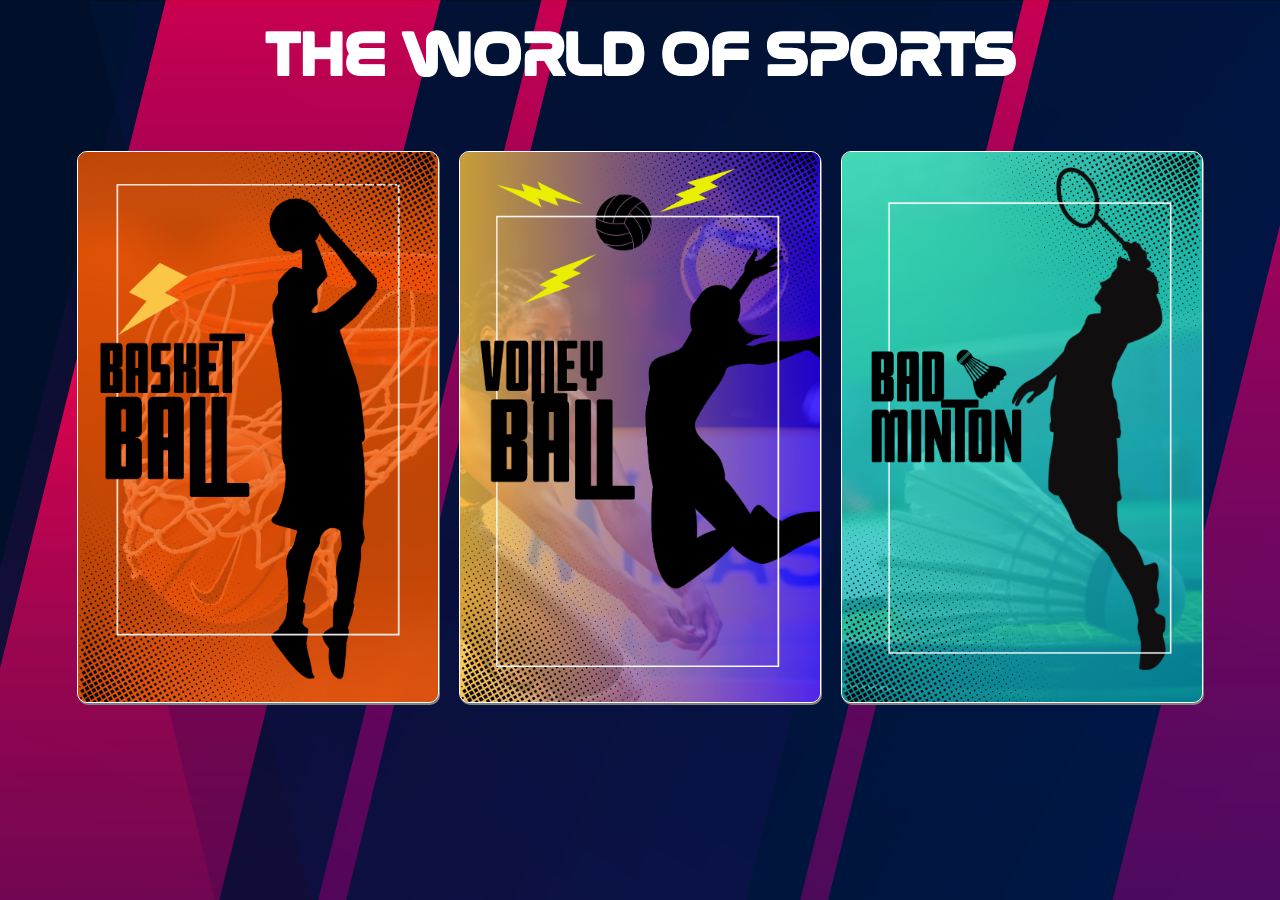
<file: index.html>
<html lang="en">
<head>
    <meta charset="UTF-8">
    <meta name="viewport" content="width=device-width, initial-scale=1.0">
    <link rel="stylesheet" href="web.css">
    <title>The world of Sports</title>
</head>
<body>
    <h1>THE WORLD OF SPORTS</h1>
    <div class="container">
      <div class="box" onclick="showVideo('video1')">
        <img
          src="thumbnail/basketball.png"
        />
      </div>
      <div class="box" onclick="showVideo('video2')">
        <img
          src="thumbnail/volleyball.png"
        />
      </div>
      <div class="box" onclick="showVideo('video3')">
        <img
          src="thumbnail/badminton.png"
        />
      </div>
    </div>
  
    <div class="overlay" id="video1" role="dialog" aria-hidden="true">
        <div class="modal-layout">
            <button class="control-btn" onclick="navigateVideo('video3', 'video1')">←</button>
            <div class="modal">
            
                <h3>BASKETBALL</h3>
                <button class="close-btn" onclick="hideVideo('video1')">✖</button>
                <video controls id="video1-player">
                <source src="videos/Cinematic Sports Video Basketball .mp4" type="video/mp4" />
                Your browser does not support the video tag.
                </video>
                <h2>DESCRIPTION</h2>
                <p>
                    The world of basketball is a vibrant tapestry woven
                    with threads of athleticism, strategy, and passion.
                    From the echoing roar of the crowd in packed arenas 
                    to the quiet focus of a player practicing their shot,
                    basketball is a sport that resonates on multiple levels.
                </p>
                <p>
                    It's a game of skill and finesse, where players dance
                    across the court, weaving through defenses with lightning-fast
                    ribbling and pinpoint passes. It's a game of power and precision,
                    where soaring dunks and thunderous blocks leave audiences breathless. But beyond the spectacular plays, basketball is a story of teamwork, where individual talents converge to create a unified force. It's a sport that transcends borders and cultures, uniting fans from every corner of the globe in a shared love for the game. Whether you're a seasoned fan or a curious newcomer, the world of basketball offers a captivating journey filled with 
                    excitement, inspiration, and the thrill of the unexpected.
    
                </p>
                <img class="bgimage" src="bgbasket.png" alt="">
                
          </div>
          <button class="control-btn" onclick="navigateVideo('video2', 'video1')">→</button>
        </div>
    </div>
  
    <div class="overlay" id="video2" role="dialog" aria-hidden="true">
        <div class="modal-layout">
            <button class="control-btn" onclick="navigateVideo('video1', 'video2')">←</button>
            <div class="modal">
                <button class="close-btn" onclick="hideVideo('video2')">✖</button>
                <h3>VOLLEYBALL</h3>
                
                <video controls id="video2-player">
                  <source src="videos/Cinematic Volleyball video.mp4" type="video/mp4" />
                  Your browser does not support the video tag.
                </video>
                <h2>DESCRIPTION</h2>
                <p>
                    Get ready to be blown away by "Little Giant Volleyball," a cinematic promo video that captures the heart-pounding intensity of this beloved sport. Prepare for a visual feast of powerful spikes, impressive blocks, and skillful digs, all brought to life with dramatic music and slow-motion shots that highlight the raw athleticism and precision of each play. The video emphasizes the team aspect of volleyball, showcasing the crucial role of communication and collaboration in achieving victory.
                </p>
                <p>
                    "Little Giant Volleyball" is more than just a promo; it's a testament to the spirit of the game, and likely focuses on a specific player or team known for their remarkable skill and determination despite their size. This video is a powerful reminder of the passion and dedication that drives volleyball players, and is sure to inspire both seasoned fans and newcomers alike.
        
                </p>
                <img class="bgimage" src="bgvolleyball.png" alt="">
                
              </div>
              <button class="control-btn" onclick="navigateVideo('video3', 'video2')">→</button>
        </div>
    
    </div>
  
    <div class="overlay" id="video3" role="dialog" aria-hidden="false">
        <div class="modal-layout">
            <button class="control-btn" onclick="navigateVideo('video2', 'video3')">←</button>
            <div class="modal">
                <div class="modal-layout">
                </div>
                <h3>BADMINTON</h3>
                <button class="close-btn" onclick="hideVideo('video3')">✖</button>
                <video controls id="video3-player">
                  <source src="videos/Badminton Trailer.mp4" type="video/mp4" />
                  Your browser does not support the video tag.
                </video>
                <h2>DESCRIPTION</h2>
                <p>
                    Badminton, a sport of speed, agility, and precision, is a captivating dance of strategy and athleticism played on a rectangular court. Two opposing players (singles) or two opposing pairs (doubles) stand on opposite halves of the court, separated by a net, and compete to hit a shuttlecock over the net and into their opponent's half.
                </p>
                <p>
                    The beauty of badminton lies in its dynamic nature. Players move with lightning-fast reflexes, covering the court with incredible speed and agility. They strike the shuttlecock with a variety of shots, from powerful smashes that send the shuttlecock hurtling towards the opponent's court to delicate drop shots that fall just over the net. Every point is a battle of wits and skill, as players anticipate their opponent's movements and react with precision.
        
                </p>
                <img class="bgimage" src="bgbadminton.png" alt="">
              </div>
              <button class="control-btn" onclick="navigateVideo('video1', 'video3')">→</button>
        </div>
    </div>
  
    <script>
      function showVideo(videoId) {
        const overlay = document.getElementById(videoId);
        overlay.classList.add('active');
        overlay.setAttribute('aria-hidden', 'false');
      }
  
      function hideVideo(videoId) {
        const overlay = document.getElementById(videoId);
        overlay.classList.remove('active');
        overlay.setAttribute('aria-hidden', 'true');
        const videoPlayer = document.getElementById(`${videoId}-player`);
        if (videoPlayer) {
          videoPlayer.pause();
          videoPlayer.currentTime = 0;
        }
      }
  
      function navigateVideo(showId, hideId) {
        hideVideo(hideId);
        showVideo(showId);
      }
    </script>
  </body>
</html>
</file>
<file: web.css>
@font-face {
    font-family: nasalization;
    src: url(nasalization-rg.otf);
}
@font-face {
    font-family: BP Imperial;
    src: url(bpimperial.regular.otf);
}

body {
    background-image: url(background.png);
    background-color: #f3f4f6;
    align-items: center;
    justify-content: center;
    min-height: 100vh;
    margin: 0;
}
h1 {
    text-align: center;
    font-family: nasalization, tahoma, sans-serif;
    color: white;
    font-size: 60px;
    text-shadow: 
    -1px -1px 0px white,
     1px -1px 0px white,
    -1px  1px 0px white,
     1px  1px 0px white;
    margin: 50x;
    padding: 20px;


}

.container {
    display: flex;
    justify-content: center;
    align-items: center;
    gap: 20px
}



.box {
    width: 360px;
    height: 550px;
    background-color: gray;
    border-radius: 10px;
    position: relative;
    overflow: hidden;
    border: solid white 1px;
    transition: transform 0.2s ease;
    box-shadow: 1px 2px gray;
}
.box img{
    width: 100%;
    height: 100%;
    position: absolute;
    top: 0;
    left: 0;
    z-index: 1;
    object-fit: cover;

}


.box:hover {
    transform: scale(1.05);
    border: solid black 2px;
}

.overlay {
    position: fixed;
    inset: 0;
    background-color: rgba(31, 41, 55, 0.75);
    display: none;
    align-items: center;
    justify-content: center;
    z-index: 10;
    backdrop-filter: blur(10px);
}

.overlay.active {
display: flex;
}
.modal-layout {
    display: flex;
    margin: 0;
    padding: 0;
    justify-content: center;
    align-items: center;
}

.modal {
    width: 1100px;
    height: 650px;
    padding: 24px;
    border-radius: 20px;
    position: relative;
    overflow: hidden;
    border: solid white 1.5px;
}
.modal video {
    width: 650px;
    /* top: 20px;
    right: 10px; */
    border-radius: 10px;
}
h2 {
    font-size: 20px;
    font-family: nasalization;
    color: rgb(255, 255, 255);
}
h3 {
    font-size: 50px;
    font-family: BP Imperial;
    color: rgb(255, 255, 255);
    margin: 0;
    padding: 10px;
    text-shadow: 
    -1px -1px 0px black,
     1px -1px 0px black,
    -1px  1px 0px black,
     1px  1px 0px black;
    letter-spacing: 2px;

}
p {
    font-family:Tahoma, Geneva, Verdana, sans-serif;
    font-family: 15px;
    color: white;
    text-align: justify;
    margin: 0;
    padding: 0;
}
.bgimage {
    position: absolute;
    top: 50%;
    left: 50%;
    transform: translate(-50%, -50%);
    width: 100%;
    height: 100%;
    z-index: -1;
    object-fit: cover;
}

.close-btn {
    position: absolute;
    top: 20px;
    right: 20px;
    background-color: #2c0000;
    color: white;
    padding: 10px 20px;
    border-radius: 10px;
    cursor: pointer;
    border: solid white 1px;
}

.control-btn {
    background-color: rgba(0, 0, 0, 0.01);
    color: white;
    height: 100px;
    width: 100px;
    border-radius: 10px;
    cursor: pointer;
    margin: 20px;
    top: 50%;
    bottom: 50%;
    border: 0;
    font-size: 50px;

}
.control-btn:hover, .close-btn:hover {
    background-color: rgba(0, 0, 0, 0.2);
}
</file>
